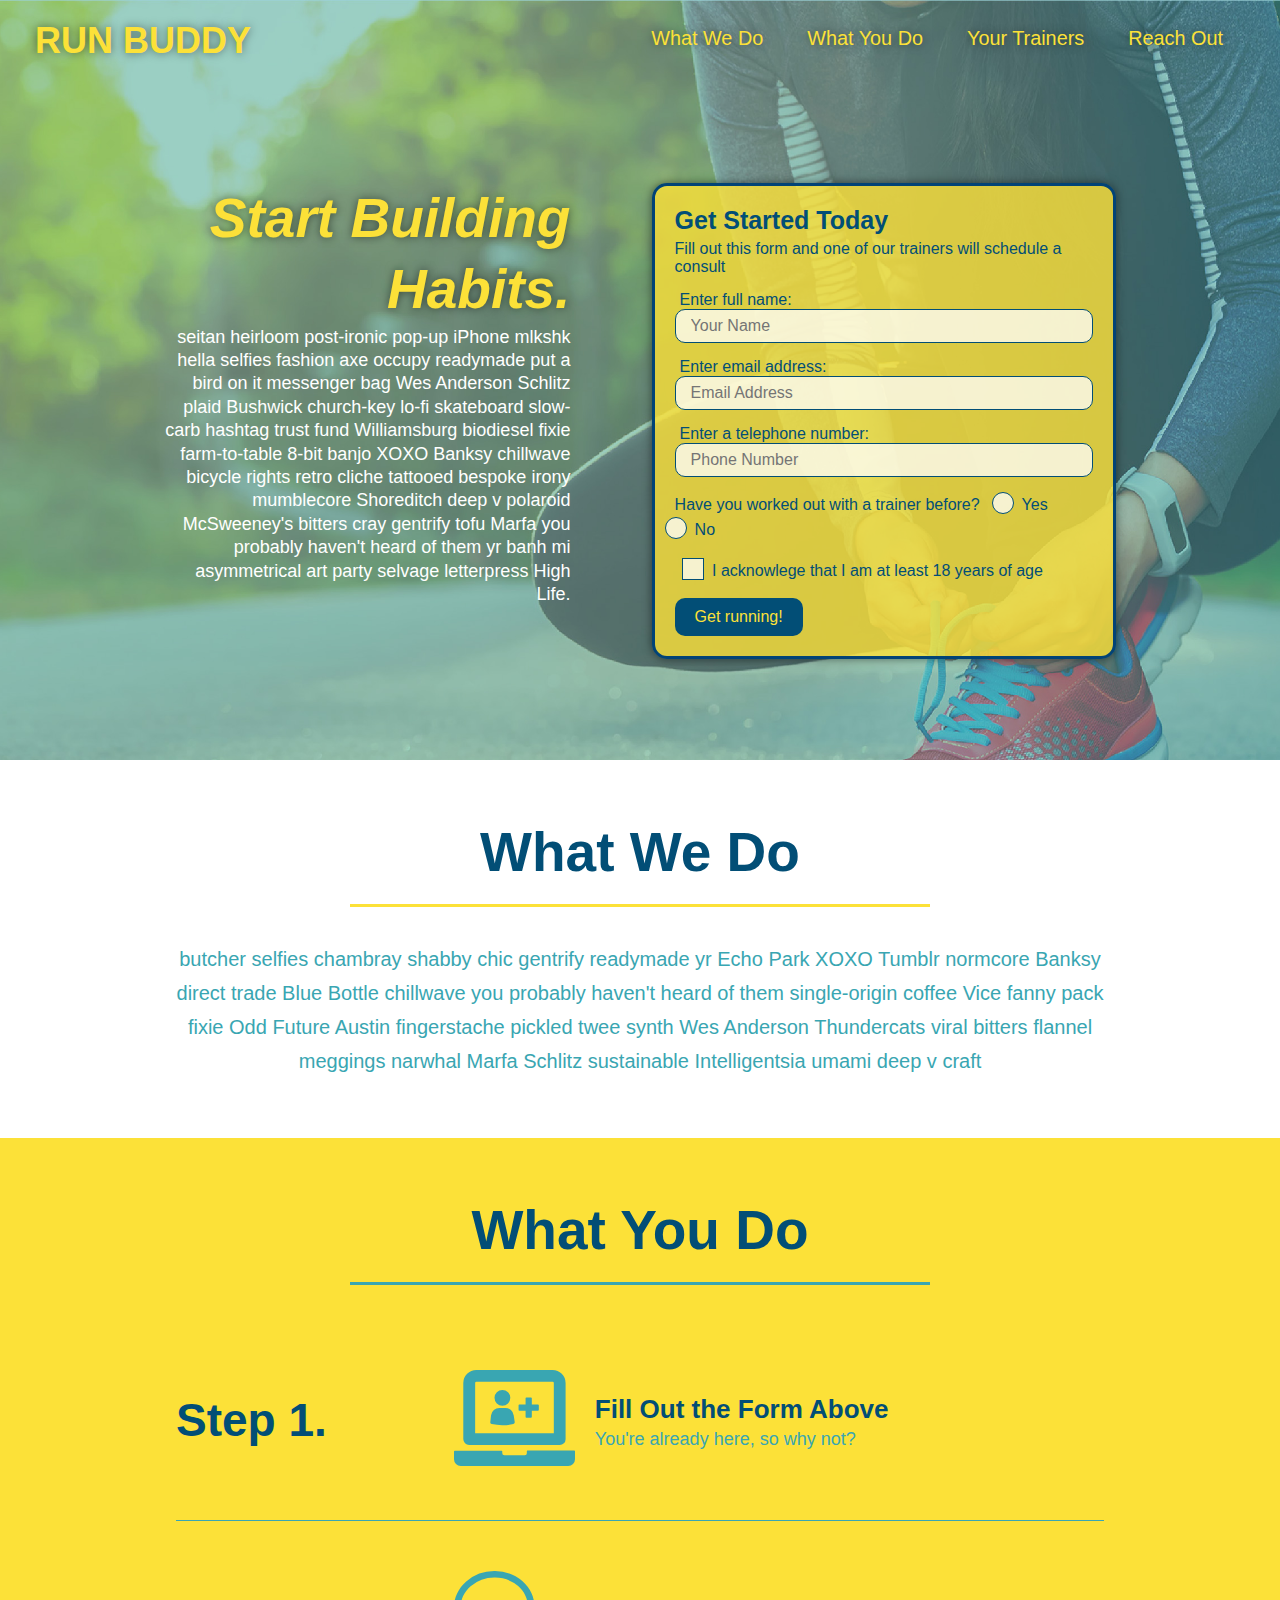
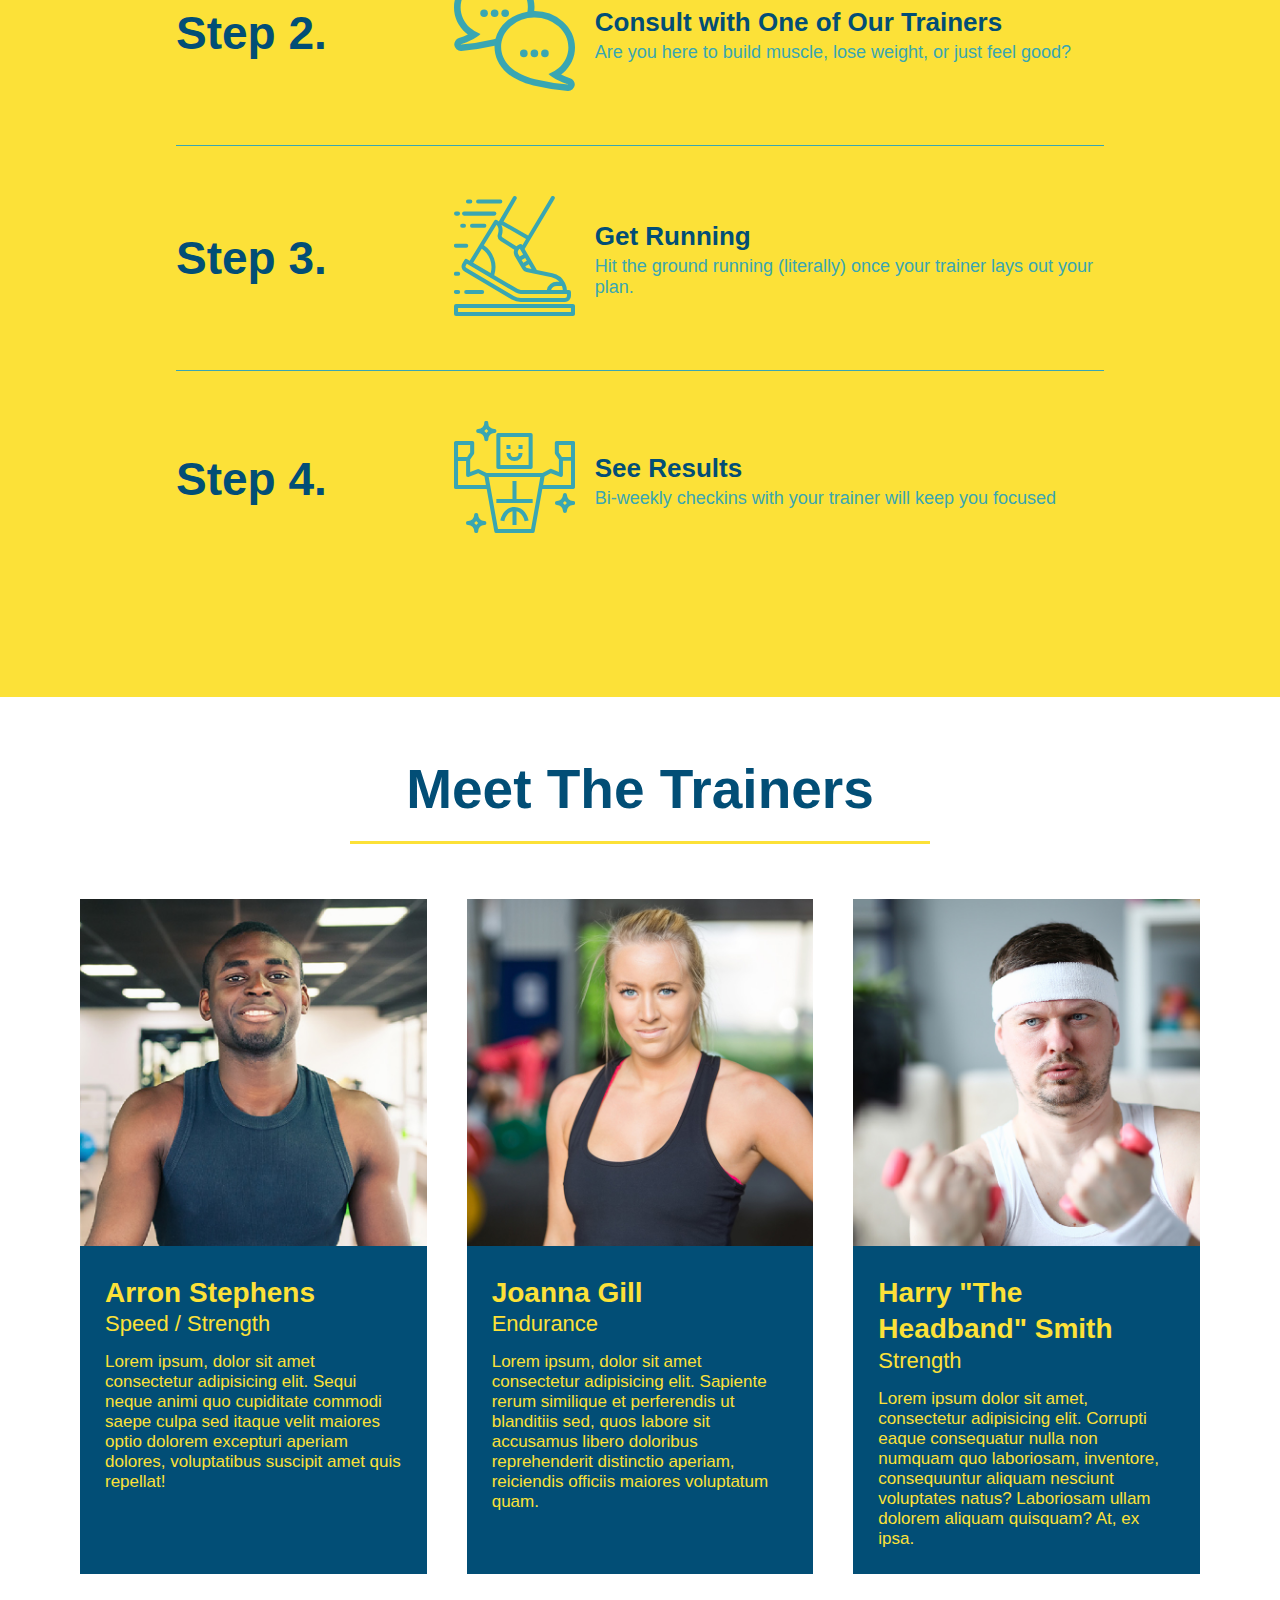
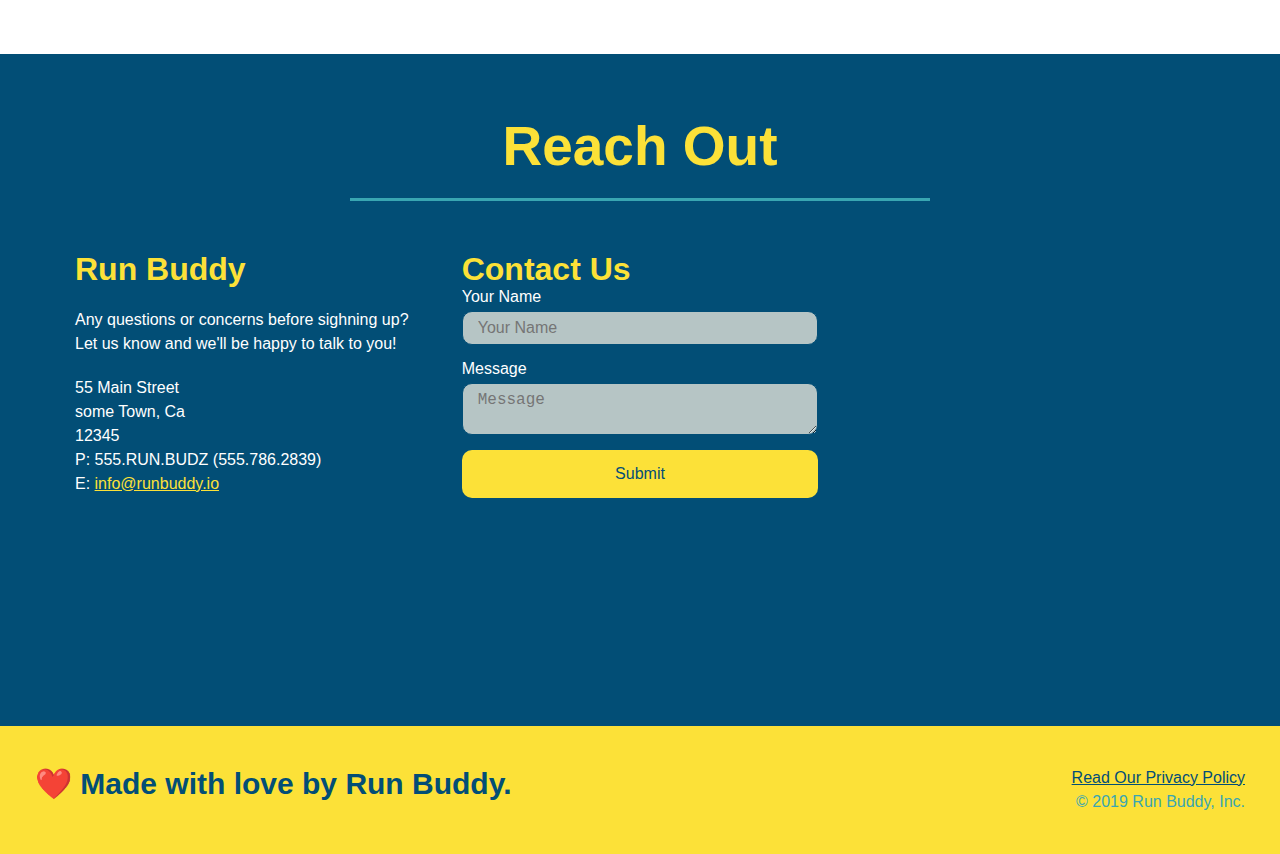
<file: index.html>
<!DOCTYPE html>
<html lang="en">

<head>

    <meta charset="UTF-8" />
    <title>Run Buddy2</title>
    <link rel="stylesheet" href="./assets/css/style.css" />

</head>

<body>
    <header>
        <h1>
            <a href="/">RUN BUDDY</a>
        </h1>

  
        <nav>
            <ul>
                <li>
                    <a href="#what-we-do">What We Do</a>
                </li>
                <li>
                    <a href="#what-you-do">What You Do</a>
                </li>
                <li>
                    <a href="#your-trainers">Your Trainers</a>
                </li>
                <li>
                    <a href="#reach-out">Reach Out</a>
                </li>
            </ul>
        </nav>
    </header>
    

    <!--Hero-->
    <section class="hero">
        
        <div class="hero-cta">
            <h2>Start Building Habits.</h2>
            <p>
              seitan heirloom post-ironic pop-up iPhone mlkshk hella selfies fashion axe occupy readymade put a bird on it messenger bag Wes Anderson Schlitz plaid Bushwick church-key lo-fi skateboard slow-carb hashtag trust fund Williamsburg biodiesel fixie farm-to-table 8-bit banjo XOXO Banksy chillwave bicycle rights retro cliche tattooed bespoke irony mumblecore Shoreditch deep v polaroid McSweeney's bitters cray gentrify tofu Marfa you probably haven't heard of them yr banh mi asymmetrical art party selvage letterpress High Life.
            </p>
        </div>
   
        <div class="hero-form">
            <h3>Get Started Today</h3>
            <p>Fill out this form and one of our trainers will schedule a consult</p>
        

            <form>
                <label for="name"> Enter full name:</label>
                <input type="text" placeholder="Your Name" name="name" id="name" class="form-input"  />
           
                <label for="email"> Enter email address:</label>
                <input type="email" placeholder="Email Address" name="email" id="email" class="form-input"  />
            
                <label for="phone"> Enter a telephone number:</label>
                <input type="tel" placeholder="Phone Number" name="phone" id="phone" class="form-input" />
           
                <p>
                    Have you worked out with a trainer before?
                    <span class="radio-wrapper">
                        <input type="radio" name="trainer-confirm" id="trainer-yes" />
                        <label for="trainer-yes">Yes</label>
                    </span>
                    <span class="radio-wrapper">
                        <input type="radio" name="trainer-confirm" id="trainer-no" />
                        <label for="trainer-no">No</label>
                    </span>
                </p>

                <p>
                    <span class="checkbox-wrapper">
                        <input type="checkbox" name="age-confirm" id="checkbox"/>
                        <label for="checkbox">I acknowlege that I am at least 18 years of age</label>
                    </span>
                </p>

                <button type="submit"> Get running! </button>
            </form>
        </div>
    </section>
 <!--End Hero--> 

 <!--What We Do-->
    <section id="what-we-do" class="intro">
        <div class="flex-row">
            <h2 class="section-title primary-border"> What We Do</h2>
        </div>
        <div class="flex-row">
        <p>
            butcher selfies chambray shabby chic gentrify readymade yr Echo Park XOXO Tumblr normcore Banksy direct trade Blue Bottle chillwave you probably haven't heard of them single-origin coffee Vice fanny pack fixie Odd Future Austin fingerstache pickled twee synth Wes Anderson Thundercats viral bitters flannel meggings narwhal Marfa Schlitz sustainable Intelligentsia umami deep v craft
        </p>
        </div>
    </section> 
<!--What We Do End-->

<!--What You  Do-->
    <section id="what-you-do" class="steps">
        <div class="flex-row">
            <h2 class="section-title secondary-border">What You Do</h2>
        </div>
        <div class="step">
            <h3>Step 1.</h3>
            <div class="step-info">
            <div class="step-img">
                <img src="./assets/images/step-1.svg" alt="" />
            </div>
            <div class="step-text">
                <h4> Fill Out the Form Above</h4>
                <p>You're already here, so why not?</p>
            </div>
            </div>  
        </div>
        <div class="step">
            <h3>Step 2.</h3>
            <div class="step-info">
                <div class="step-img">
                    <img src="./assets/images/step-2.svg" alt="" />
                </div>
                <div class="step-text">
                    <h4>Consult with One of Our Trainers</h4>
                    <p>Are you here to build muscle, lose weight, or just feel good?</p>
                </div>
            </div>
        </div>
        <div class="step">
            <h3>Step 3.</h3>
            <div class="step-info">
                <div class="step-img">
                    <img src="./assets/images/step-3.svg" alt="" />  
                 </div>
                <div class="step-text">
                    <h4>Get Running</h4>
                    <p>Hit the ground running (literally) once your trainer lays out your plan.</p>
                </div>
            </div>
        </div>
        <div class="step">
            <h3>Step 4.</h3>
            <div class="step-info">
                <div class="step-img">
                    <img src="./assets/images/step-4.svg" alt="" />
                </div>
                <div class="step-text">
                    <h4>See Results</h4>
                    <p>Bi-weekly checkins with your trainer will keep you focused</p>
                </div>
            </div> 
        </div>
     </div>
    </section>
    <!--what We Do End-->

    <!--Trainers-->
    <section id="your-trainers" >
        <div class="flex-row">
            <h2 class="section-title primary-border">Meet The Trainers</h2>
        </div>
        <div class="trainers">
            <article class="trainer">
            <img src="./assets/images/trainer-1.jpg" alt="Arron Stephens in his workout clothes, ready to pump iron" />
            <div class="trainer-bio">
                <h3>Arron Stephens</h3>
                <h4>Speed / Strength</h4>
                <p>
                Lorem ipsum, dolor sit amet consectetur adipisicing elit. Sequi neque animi quo cupiditate commodi saepe culpa
                sed
                itaque velit maiores optio dolorem excepturi aperiam dolores, voluptatibus suscipit amet quis repellat!
                </p>
            </div>
            </article>

            <article class="trainer">
                <img src="./assets/images/trainer-2.jpg" alt="Joanna Gill cooling off after a workout" />
                <div class="trainer-bio">
                    <h3>Joanna Gill</h3>
                    <h4>Endurance</h4>
                    <p>
                        Lorem ipsum, dolor sit amet consectetur adipisicing elit. Sapiente rerum similique et perferendis ut blanditiis sed, quos labore sit accusamus libero doloribus reprehenderit distinctio aperiam, reiciendis officiis maiores voluptatum quam.
                    </p>
                </div>

            </article>

            <article class="trainer">
                <img src="./assets/images/trainer-3.jpg" alt="Harry Smith wearing a headband and lifting comically small pink weights" />
                <div class="trainer-bio">
                    <h3>Harry "The Headband" Smith</h3>
                    <h4>Strength</h4>
                    <p>
                        Lorem ipsum dolor sit amet, consectetur adipisicing elit. Corrupti eaque consequatur nulla non numquam quo laboriosam, inventore, consequuntur aliquam nesciunt voluptates natus? Laboriosam ullam dolorem aliquam quisquam? At, ex ipsa.
                    </p>
                </div>
            </article>
        </div>
    </section>
    <!--Trainers End-->

    <!--REACH OUT-->
    <section id="reach-out" class="contact">
        <div class="flex-row">
            <h2 class="section-title secondary-border">Reach Out</h2>
        </div>
      <div class="contact-info">
            <div>
                <h3>Run Buddy</h3>
                <p>
                    Any questions or concerns before sighning up?
                    <br />
                    Let us know and we'll be happy to talk to you!
                </p>
                <address>
                    55 Main Street <br/>
                    some Town, Ca <br/>
                    12345<br />
                    P: 555.RUN.BUDZ (555.786.2839)<br/>
                    E: <a href="mailto:info@runbuddy.io">info@runbuddy.io</a>
                </address>
            </div>
            <div class="contact-form">
                <h3>Contact Us</h3>
                <form>

                    <label for="contact-name">Your Name</label>
                    <input type="text" id="contact-name" placeholder="Your Name" />

                    <label for="contact-message">Message</label>
                    <textarea id="contact-message" placeholder="Message"></textarea>

                    <button type="submit">Submit</button>
                </form>
            </div>
                <iframe
                src="https://www.google.com/maps/embed?pb=!1m14!1m12!1m3!1d12182.30520634488!2d-74.0652613!3d40.2407219!2m3!1f0!2f0!3f0!3m2!1i1024!2i768!4f13.1!5e0!3m2!1sen!2sus!4v1561060983193!5m2!1sen!2sus"
                frameborder="0" style="border:0" allowfullscreen>
                </iframe> 
        
      </div>
    </section>
    <!--REACH OUT END-->

 <footer>
    <h2>❤️ Made with love by Run Buddy.</h2>
     <div>
        <a href="./privacy-policy.html">Read Our Privacy Policy</a><br />
        &copy; 2019 Run Buddy, Inc.
     </div>
 </footer>
</body>
</html>
</file>
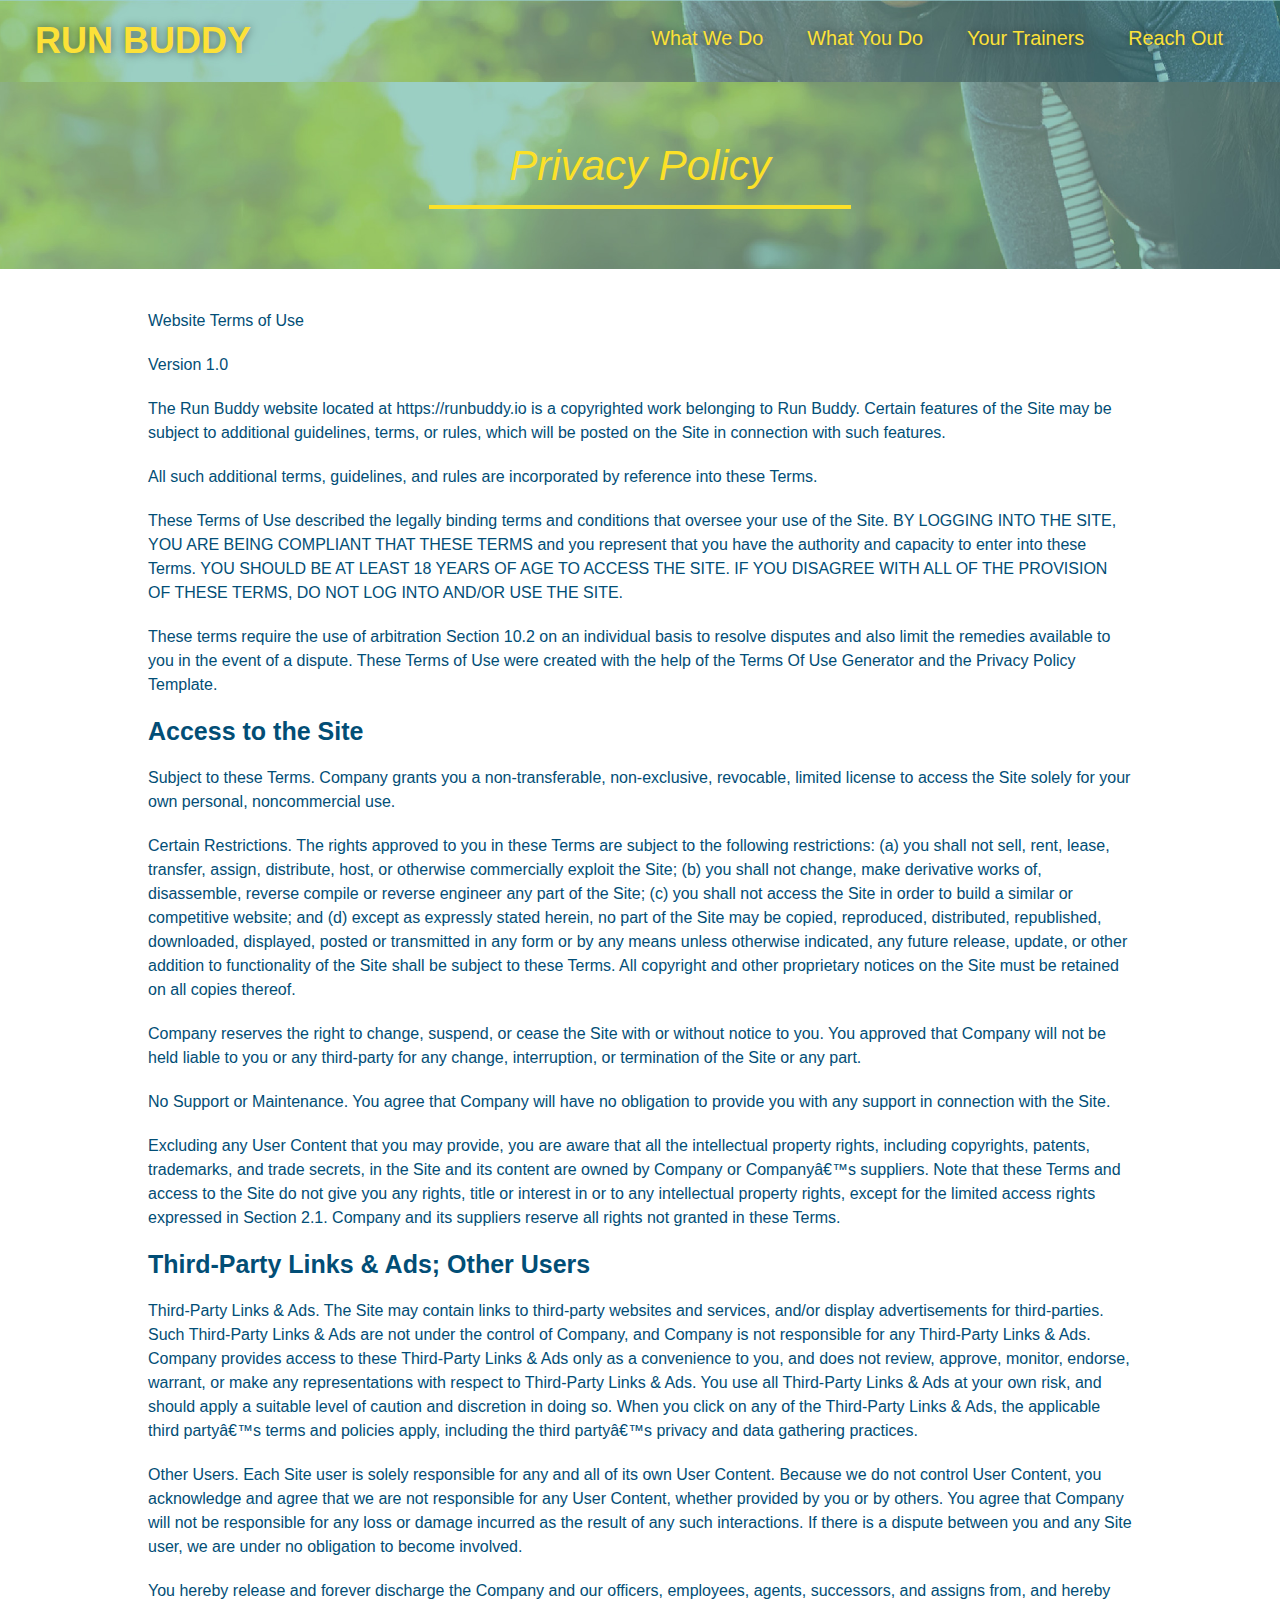
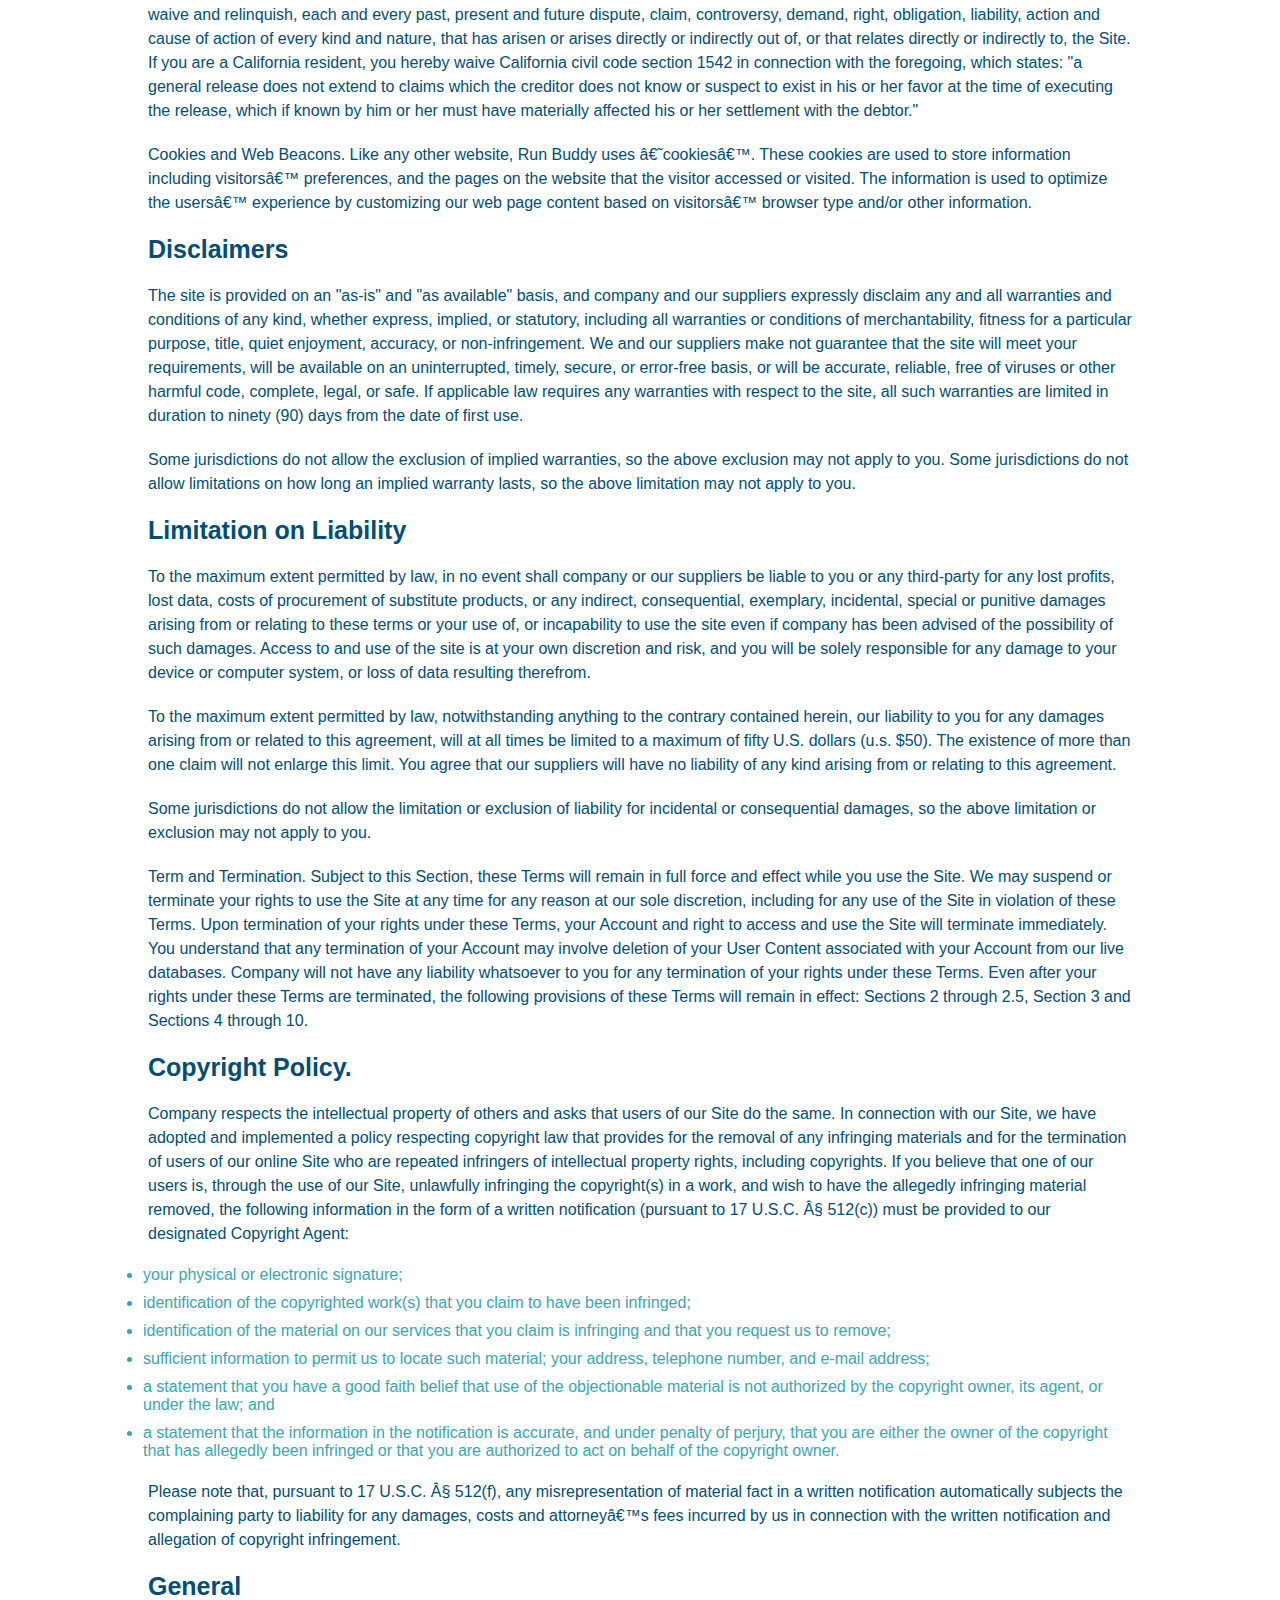
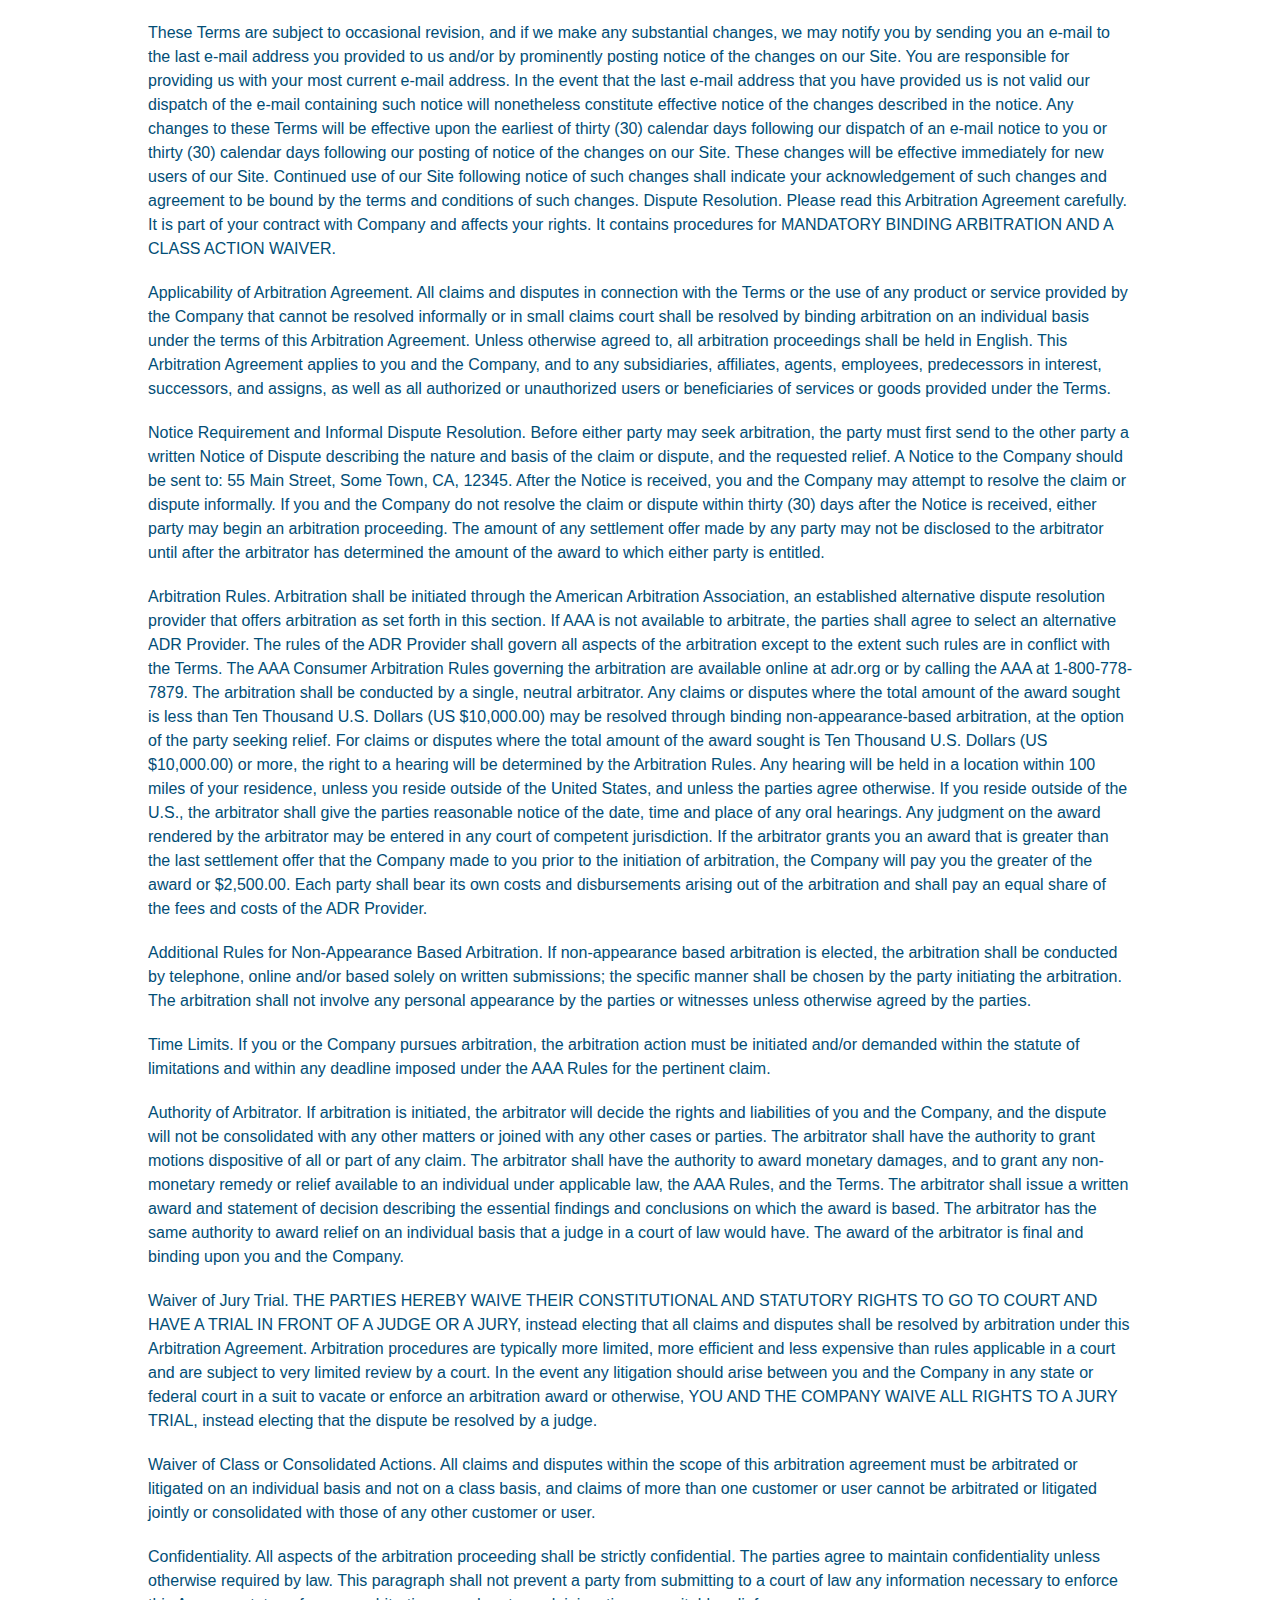
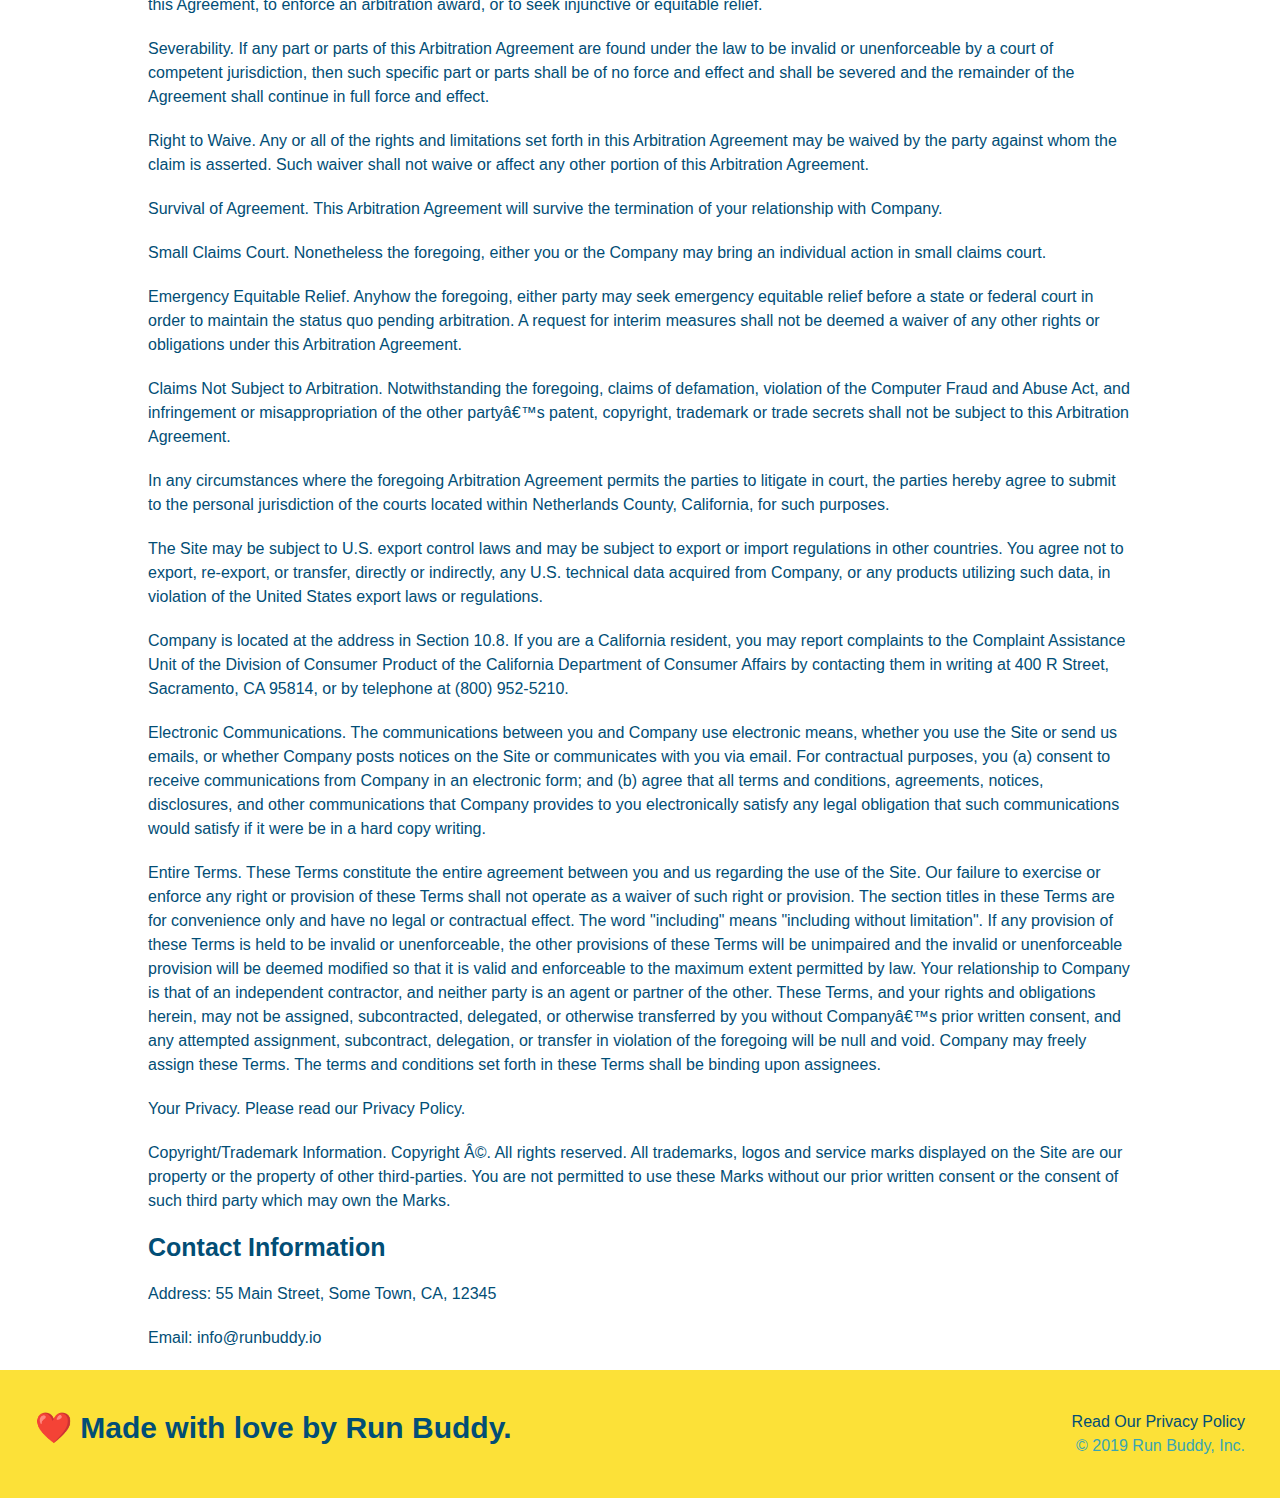
<file: privacy-policy.html>
<!DOCTYPE html>
<html lang="en">
  <head>
    <meta charset="UTF-8" />
    <title>Privacy Policy - Run Buddy</title>
    <link rel="stylesheet" href="./assets/css/style.css">
    <link rel="stylesheet" href="./assets/css/secondary-styles.css">
  </head>
  <body>
    <header>
        <h1>
            <a href="/">RUN BUDDY</a>
        </h1>
        <nav>
            <ul>
                <li>
                    <a href="./index.html#what-we-do">What We Do</a>
                </li>
                <li>
                    <a href="./index.html#what-you-do">What You Do</a>
                </li>
                <li>
                    <a href="./index.html#your-trainers">Your Trainers</a>
                </li>
                <li>
                    <a href="./index.html#reach-out">Reach Out</a>
                </li>
            </ul>
        </nav>
    </header>
    <section class="hero">
        <h2 class="page-title">
            Privacy Policy
        </h2>
    </section>
    <article class="secondary-content">
        <body><p>
            Website Terms of Use
          </p>
    
          <p>
            Version 1.0
          </p>
    
          <p>
            The Run Buddy website located at https://runbuddy.io is a copyrighted work belonging to Run Buddy. Certain
            features of the Site may be subject to additional guidelines, terms, or rules, which will be posted on the Site
            in connection with such features.
          </p>
    
          <p>
            All such additional terms, guidelines, and rules are incorporated by reference into these Terms.
          </p>
    
          <p>
            These Terms of Use described the legally binding terms and conditions that oversee your use of the Site. BY
            LOGGING INTO THE SITE, YOU ARE BEING COMPLIANT THAT THESE TERMS and you represent that you have the authority
            and capacity to enter into these Terms. YOU SHOULD BE AT LEAST 18 YEARS OF AGE TO ACCESS THE SITE. IF YOU
            DISAGREE WITH ALL OF THE PROVISION OF THESE TERMS, DO NOT LOG INTO AND/OR USE THE SITE.
          </p>
    
          <p>
            These terms require the use of arbitration Section 10.2 on an individual basis to resolve disputes and also
            limit the remedies available to you in the event of a dispute. These Terms of Use were created with the help of
            the Terms Of Use Generator and the Privacy Policy Template.
          </p>
    
          <h3>
            Access to the Site
          </h3>
    
          <p>
            Subject to these Terms. Company grants you a non-transferable, non-exclusive, revocable, limited license to
            access the Site solely for your own personal, noncommercial use.
          </p>
    
          <p>
            Certain Restrictions. The rights approved to you in these Terms are subject to the following restrictions: (a)
            you shall not sell, rent, lease, transfer, assign, distribute, host, or otherwise commercially exploit the Site;
            (b) you shall not change, make derivative works of, disassemble, reverse compile or reverse engineer any part of
            the Site; (c) you shall not access the Site in order to build a similar or competitive website; and (d) except
            as expressly stated herein, no part of the Site may be copied, reproduced, distributed, republished, downloaded,
            displayed, posted or transmitted in any form or by any means unless otherwise indicated, any future release,
            update, or other addition to functionality of the Site shall be subject to these Terms. All copyright and other
            proprietary notices on the Site must be retained on all copies thereof.
          </p>
    
          <p>
            Company reserves the right to change, suspend, or cease the Site with or without notice to you. You approved
            that Company will not be held liable to you or any third-party for any change, interruption, or termination of
            the Site or any part.
          </p>
    
          <p>
            No Support or Maintenance. You agree that Company will have no obligation to provide you with any support in
            connection with the Site.
          </p>
    
          <p>
            Excluding any User Content that you may provide, you are aware that all the intellectual property rights,
            including copyrights, patents, trademarks, and trade secrets, in the Site and its content are owned by Company
            or Companyâ€™s suppliers. Note that these Terms and access to the Site do not give you any rights, title or
            interest in or to any intellectual property rights, except for the limited access rights expressed in Section
            2.1. Company and its suppliers reserve all rights not granted in these Terms.
          </p>
    
          <h3>
            Third-Party Links &amp; Ads; Other Users
          </h3>
    
          <p>
            Third-Party Links &amp; Ads. The Site may contain links to third-party websites and services, and/or display
            advertisements for third-parties. Such Third-Party Links &amp; Ads are not under the control of Company, and Company
            is not responsible for any Third-Party Links &amp; Ads. Company provides access to these Third-Party Links &amp; Ads
            only as a convenience to you, and does not review, approve, monitor, endorse, warrant, or make any
            representations with respect to Third-Party Links &amp; Ads. You use all Third-Party Links &amp; Ads at your own risk,
            and should apply a suitable level of caution and discretion in doing so. When you click on any of the
            Third-Party Links &amp; Ads, the applicable third partyâ€™s terms and policies apply, including the third partyâ€™s
            privacy and data gathering practices.
          </p>
    
          <p>
            Other Users. Each Site user is solely responsible for any and all of its own User Content. Because we do not
            control User Content, you acknowledge and agree that we are not responsible for any User Content, whether
            provided by you or by others. You agree that Company will not be responsible for any loss or damage incurred as
            the result of any such interactions. If there is a dispute between you and any Site user, we are under no
            obligation to become involved.
          </p>
    
          <p>
            You hereby release and forever discharge the Company and our officers, employees, agents, successors, and
            assigns from, and hereby waive and relinquish, each and every past, present and future dispute, claim,
            controversy, demand, right, obligation, liability, action and cause of action of every kind and nature, that has
            arisen or arises directly or indirectly out of, or that relates directly or indirectly to, the Site. If you are
            a California resident, you hereby waive California civil code section 1542 in connection with the foregoing,
            which states: "a general release does not extend to claims which the creditor does not know or suspect to exist
            in his or her favor at the time of executing the release, which if known by him or her must have materially
            affected his or her settlement with the debtor."
          </p>
    
          <p>
            Cookies and Web Beacons. Like any other website, Run Buddy uses â€˜cookiesâ€™. These cookies are used to store
            information including visitorsâ€™ preferences, and the pages on the website that the visitor accessed or visited.
            The information is used to optimize the usersâ€™ experience by customizing our web page content based on visitorsâ€™
            browser type and/or other information.
          </p>
    
          <h3>
            Disclaimers
          </h3>
    
          <p>
            The site is provided on an "as-is" and "as available" basis, and company and our suppliers expressly disclaim
            any and all warranties and conditions of any kind, whether express, implied, or statutory, including all
            warranties or conditions of merchantability, fitness for a particular purpose, title, quiet enjoyment, accuracy,
            or non-infringement. We and our suppliers make not guarantee that the site will meet your requirements, will be
            available on an uninterrupted, timely, secure, or error-free basis, or will be accurate, reliable, free of
            viruses or other harmful code, complete, legal, or safe. If applicable law requires any warranties with respect
            to the site, all such warranties are limited in duration to ninety (90) days from the date of first use.
          </p>
    
          <p>
            Some jurisdictions do not allow the exclusion of implied warranties, so the above exclusion may not apply to
            you. Some jurisdictions do not allow limitations on how long an implied warranty lasts, so the above limitation
            may not apply to you.
          </p>
    
          <h3>
            Limitation on Liability
          </h3>
    
          <p>
            To the maximum extent permitted by law, in no event shall company or our suppliers be liable to you or any
            third-party for any lost profits, lost data, costs of procurement of substitute products, or any indirect,
            consequential, exemplary, incidental, special or punitive damages arising from or relating to these terms or
            your use of, or incapability to use the site even if company has been advised of the possibility of such
            damages. Access to and use of the site is at your own discretion and risk, and you will be solely responsible
            for any damage to your device or computer system, or loss of data resulting therefrom.
          </p>
    
          <p>
            To the maximum extent permitted by law, notwithstanding anything to the contrary contained herein, our liability
            to you for any damages arising from or related to this agreement, will at all times be limited to a maximum of
            fifty U.S. dollars (u.s. $50). The existence of more than one claim will not enlarge this limit. You agree that
            our suppliers will have no liability of any kind arising from or relating to this agreement.
          </p>
    
          <p>
            Some jurisdictions do not allow the limitation or exclusion of liability for incidental or consequential
            damages, so the above limitation or exclusion may not apply to you.
          </p>
    
          <p>
            Term and Termination. Subject to this Section, these Terms will remain in full force and effect while you use
            the Site. We may suspend or terminate your rights to use the Site at any time for any reason at our sole
            discretion, including for any use of the Site in violation of these Terms. Upon termination of your rights under
            these Terms, your Account and right to access and use the Site will terminate immediately. You understand that
            any termination of your Account may involve deletion of your User Content associated with your Account from our
            live databases. Company will not have any liability whatsoever to you for any termination of your rights under
            these Terms. Even after your rights under these Terms are terminated, the following provisions of these Terms
            will remain in effect: Sections 2 through 2.5, Section 3 and Sections 4 through 10.
          </p>
    
          <h3>
            Copyright Policy.
          </h3>
    
          <p>
            Company respects the intellectual property of others and asks that users of our Site do the same. In connection
            with our Site, we have adopted and implemented a policy respecting copyright law that provides for the removal
            of any infringing materials and for the termination of users of our online Site who are repeated infringers of
            intellectual property rights, including copyrights. If you believe that one of our users is, through the use of
            our Site, unlawfully infringing the copyright(s) in a work, and wish to have the allegedly infringing material
            removed, the following information in the form of a written notification (pursuant to 17 U.S.C. Â§ 512(c)) must
            be provided to our designated Copyright Agent:
          </p>
    
          <ul>
            <li>
              your physical or electronic signature;
            </li>
            <li>
              identification of the copyrighted work(s) that you claim to have been infringed;
            </li>
            <li>
              identification of the material on our services that you claim is infringing and that you request us to remove;
            </li>
            <li>
              sufficient information to permit us to locate such material; your address, telephone number, and e-mail
              address;
            </li>
            <li>
              a statement that you have a good faith belief that use of the objectionable material is not authorized by the
              copyright owner, its agent, or under the law; and
            </li>
            <li>
              a statement that the information in the notification is accurate, and under penalty of perjury, that you are
              either the owner of the copyright that has allegedly been infringed or that you are authorized to act on
              behalf of the copyright owner.
            </li>
          </ul>
    
          <p>
            Please note that, pursuant to 17 U.S.C. Â§ 512(f), any misrepresentation of material fact in a written
            notification automatically subjects the complaining party to liability for any damages, costs and attorneyâ€™s
            fees incurred by us in connection with the written notification and allegation of copyright infringement.
          </p>
    
          <h3>
            General
          </h3>
    
          <p>
            These Terms are subject to occasional revision, and if we make any substantial changes, we may notify you by
            sending you an e-mail to the last e-mail address you provided to us and/or by prominently posting notice of the
            changes on our Site. You are responsible for providing us with your most current e-mail address. In the event
            that the last e-mail address that you have provided us is not valid our dispatch of the e-mail containing such
            notice will nonetheless constitute effective notice of the changes described in the notice. Any changes to these
            Terms will be effective upon the earliest of thirty (30) calendar days following our dispatch of an e-mail
            notice to you or thirty (30) calendar days following our posting of notice of the changes on our Site. These
            changes will be effective immediately for new users of our Site. Continued use of our Site following notice of
            such changes shall indicate your acknowledgement of such changes and agreement to be bound by the terms and
            conditions of such changes. Dispute Resolution. Please read this Arbitration Agreement carefully. It is part of
            your contract with Company and affects your rights. It contains procedures for MANDATORY BINDING ARBITRATION AND
            A CLASS ACTION WAIVER.
          </p>
    
          <p>
            Applicability of Arbitration Agreement. All claims and disputes in connection with the Terms or the use of any
            product or service provided by the Company that cannot be resolved informally or in small claims court shall be
            resolved by binding arbitration on an individual basis under the terms of this Arbitration Agreement. Unless
            otherwise agreed to, all arbitration proceedings shall be held in English. This Arbitration Agreement applies to
            you and the Company, and to any subsidiaries, affiliates, agents, employees, predecessors in interest,
            successors, and assigns, as well as all authorized or unauthorized users or beneficiaries of services or goods
            provided under the Terms.
          </p>
    
          <p>
            Notice Requirement and Informal Dispute Resolution. Before either party may seek arbitration, the party must
            first send to the other party a written Notice of Dispute describing the nature and basis of the claim or
            dispute, and the requested relief. A Notice to the Company should be sent to: 55 Main Street, Some Town, CA,
            12345. After the Notice is received, you and the Company may attempt to resolve the claim or dispute informally.
            If you and the Company do not resolve the claim or dispute within thirty (30) days after the Notice is received,
            either party may begin an arbitration proceeding. The amount of any settlement offer made by any party may not
            be disclosed to the arbitrator until after the arbitrator has determined the amount of the award to which either
            party is entitled.
          </p>
    
          <p>
            Arbitration Rules. Arbitration shall be initiated through the American Arbitration Association, an established
            alternative dispute resolution provider that offers arbitration as set forth in this section. If AAA is not
            available to arbitrate, the parties shall agree to select an alternative ADR Provider. The rules of the ADR
            Provider shall govern all aspects of the arbitration except to the extent such rules are in conflict with the
            Terms. The AAA Consumer Arbitration Rules governing the arbitration are available online at adr.org or by
            calling the AAA at 1-800-778-7879. The arbitration shall be conducted by a single, neutral arbitrator. Any
            claims or disputes where the total amount of the award sought is less than Ten Thousand U.S. Dollars (US
            $10,000.00) may be resolved through binding non-appearance-based arbitration, at the option of the party seeking
            relief. For claims or disputes where the total amount of the award sought is Ten Thousand U.S. Dollars (US
            $10,000.00) or more, the right to a hearing will be determined by the Arbitration Rules. Any hearing will be
            held in a location within 100 miles of your residence, unless you reside outside of the United States, and
            unless the parties agree otherwise. If you reside outside of the U.S., the arbitrator shall give the parties
            reasonable notice of the date, time and place of any oral hearings. Any judgment on the award rendered by the
            arbitrator may be entered in any court of competent jurisdiction. If the arbitrator grants you an award that is
            greater than the last settlement offer that the Company made to you prior to the initiation of arbitration, the
            Company will pay you the greater of the award or $2,500.00. Each party shall bear its own costs and
            disbursements arising out of the arbitration and shall pay an equal share of the fees and costs of the ADR
            Provider.
          </p>
    
          <p>
            Additional Rules for Non-Appearance Based Arbitration. If non-appearance based arbitration is elected, the
            arbitration shall be conducted by telephone, online and/or based solely on written submissions; the specific
            manner shall be chosen by the party initiating the arbitration. The arbitration shall not involve any personal
            appearance by the parties or witnesses unless otherwise agreed by the parties.
          </p>
    
          <p>
            Time Limits. If you or the Company pursues arbitration, the arbitration action must be initiated and/or demanded
            within the statute of limitations and within any deadline imposed under the AAA Rules for the pertinent claim.
          </p>
    
          <p>
            Authority of Arbitrator. If arbitration is initiated, the arbitrator will decide the rights and liabilities of
            you and the Company, and the dispute will not be consolidated with any other matters or joined with any other
            cases or parties. The arbitrator shall have the authority to grant motions dispositive of all or part of any
            claim. The arbitrator shall have the authority to award monetary damages, and to grant any non-monetary remedy
            or relief available to an individual under applicable law, the AAA Rules, and the Terms. The arbitrator shall
            issue a written award and statement of decision describing the essential findings and conclusions on which the
            award is based. The arbitrator has the same authority to award relief on an individual basis that a judge in a
            court of law would have. The award of the arbitrator is final and binding upon you and the Company.
          </p>
    
          <p>
            Waiver of Jury Trial. THE PARTIES HEREBY WAIVE THEIR CONSTITUTIONAL AND STATUTORY RIGHTS TO GO TO COURT AND HAVE
            A TRIAL IN FRONT OF A JUDGE OR A JURY, instead electing that all claims and disputes shall be resolved by
            arbitration under this Arbitration Agreement. Arbitration procedures are typically more limited, more efficient
            and less expensive than rules applicable in a court and are subject to very limited review by a court. In the
            event any litigation should arise between you and the Company in any state or federal court in a suit to vacate
            or enforce an arbitration award or otherwise, YOU AND THE COMPANY WAIVE ALL RIGHTS TO A JURY TRIAL, instead
            electing that the dispute be resolved by a judge.
          </p>
    
          <p>
            Waiver of Class or Consolidated Actions. All claims and disputes within the scope of this arbitration agreement
            must be arbitrated or litigated on an individual basis and not on a class basis, and claims of more than one
            customer or user cannot be arbitrated or litigated jointly or consolidated with those of any other customer or
            user.
          </p>
    
          <p>
            Confidentiality. All aspects of the arbitration proceeding shall be strictly confidential. The parties agree to
            maintain confidentiality unless otherwise required by law. This paragraph shall not prevent a party from
            submitting to a court of law any information necessary to enforce this Agreement, to enforce an arbitration
            award, or to seek injunctive or equitable relief.
          </p>
    
          <p>
            Severability. If any part or parts of this Arbitration Agreement are found under the law to be invalid or
            unenforceable by a court of competent jurisdiction, then such specific part or parts shall be of no force and
            effect and shall be severed and the remainder of the Agreement shall continue in full force and effect.
          </p>
    
          <p>
            Right to Waive. Any or all of the rights and limitations set forth in this Arbitration Agreement may be waived
            by the party against whom the claim is asserted. Such waiver shall not waive or affect any other portion of this
            Arbitration Agreement.
          </p>
    
          <p>
            Survival of Agreement. This Arbitration Agreement will survive the termination of your relationship with
            Company.
          </p>
    
          <p>
            Small Claims Court. Nonetheless the foregoing, either you or the Company may bring an individual action in small
            claims court.
          </p>
    
          <p>
            Emergency Equitable Relief. Anyhow the foregoing, either party may seek emergency equitable relief before a
            state or federal court in order to maintain the status quo pending arbitration. A request for interim measures
            shall not be deemed a waiver of any other rights or obligations under this Arbitration Agreement.
          </p>
    
          <p>
            Claims Not Subject to Arbitration. Notwithstanding the foregoing, claims of defamation, violation of the
            Computer Fraud and Abuse Act, and infringement or misappropriation of the other partyâ€™s patent, copyright,
            trademark or trade secrets shall not be subject to this Arbitration Agreement.
          </p>
    
          <p>
            In any circumstances where the foregoing Arbitration Agreement permits the parties to litigate in court, the
            parties hereby agree to submit to the personal jurisdiction of the courts located within Netherlands County,
            California, for such purposes.
          </p>
    
          <p>
            The Site may be subject to U.S. export control laws and may be subject to export or import regulations in other
            countries. You agree not to export, re-export, or transfer, directly or indirectly, any U.S. technical data
            acquired from Company, or any products utilizing such data, in violation of the United States export laws or
            regulations.
          </p>
    
          <p>
            Company is located at the address in Section 10.8. If you are a California resident, you may report complaints
            to the Complaint Assistance Unit of the Division of Consumer Product of the California Department of Consumer
            Affairs by contacting them in writing at 400 R Street, Sacramento, CA 95814, or by telephone at (800) 952-5210.
          </p>
    
          <p>
            Electronic Communications. The communications between you and Company use electronic means, whether you use the
            Site or send us emails, or whether Company posts notices on the Site or communicates with you via email. For
            contractual purposes, you (a) consent to receive communications from Company in an electronic form; and (b)
            agree that all terms and conditions, agreements, notices, disclosures, and other communications that Company
            provides to you electronically satisfy any legal obligation that such communications would satisfy if it were be
            in a hard copy writing.
          </p>
    
          <p>
            Entire Terms. These Terms constitute the entire agreement between you and us regarding the use of the Site. Our
            failure to exercise or enforce any right or provision of these Terms shall not operate as a waiver of such right
            or provision. The section titles in these Terms are for convenience only and have no legal or contractual
            effect. The word "including" means "including without limitation". If any provision of these Terms is held to be
            invalid or unenforceable, the other provisions of these Terms will be unimpaired and the invalid or
            unenforceable provision will be deemed modified so that it is valid and enforceable to the maximum extent
            permitted by law. Your relationship to Company is that of an independent contractor, and neither party is an
            agent or partner of the other. These Terms, and your rights and obligations herein, may not be assigned,
            subcontracted, delegated, or otherwise transferred by you without Companyâ€™s prior written consent, and any
            attempted assignment, subcontract, delegation, or transfer in violation of the foregoing will be null and void.
            Company may freely assign these Terms. The terms and conditions set forth in these Terms shall be binding upon
            assignees.
          </p>
    
          <p>
            Your Privacy. Please read our Privacy Policy.
          </p>
    
          <p>
            Copyright/Trademark Information. Copyright Â©. All rights reserved. All trademarks, logos and service marks
            displayed on the Site are our property or the property of other third-parties. You are not permitted to use
            these Marks without our prior written consent or the consent of such third party which may own the Marks.
          </p>
    
          <h3>
            Contact Information
          </h3>
    
          <p>
            Address: 55 Main Street, Some Town, CA, 12345
          </p>
    
          <p>
            Email: info@runbuddy.io
          </p>
    </body>
    </article>
    <footer>
        <h2>❤️ Made with love by Run Buddy.</h2>
         <div>
            <a>Read Our Privacy Policy</a><br />
            &copy; 2019 Run Buddy, Inc.
         </div>
     </footer>
  </body>
</html>
</file>
<file: assets/css/style.css>
/* css comments*/
:root {
    --primary-color:  #fce138;
    --secondary-color: #024e76;
    --tertiary-color: #39a6b2;
}
* {
    margin: 0;
    padding: 0;
    box-sizing: border-box;
}

body {
    font-family: Helvetica, Arial, sans-serif;
    color: var(--tertiary-color);
}

.flex-row{
    display: flex;
}
section {
    padding: 60px;
}
.section-title {
    font-size: 55px;
    color: var(--secondary-color);
    border-bottom: 3px solid;
    padding-bottom: 20px;
    text-align: center;
    margin: 0 auto 35px auto;
    width: 50%;
}
.primary-border {
    border-color: var(--primary-color);
}
.secondary-border {
    border-color: var(--tertiary-color);
}
/* HEADER */
header {
    position: -webkit-sticky;
    position: sticky;
    top: 0;
    background-image: url("../images/hero-bg.jpg");
    background-size: cover;
    background-position: center; 
    background-attachment: fixed;
    background-position: 80%;
    padding: 20px 35px;
    background-color: var(--tertiary-color);
    display:flex;
    justify-content: space-between;
    flex-wrap: wrap;
    z-index: 9999;
}
header h1 {
    color: var(--primary-color);
    font-weight: bold;
    font-size: 36px;
    margin: 0;
    text-shadow: 0 0 10px rgba(0, 0, 0, 0.5);
}
header a {
    text-decoration: none;
    color: var(--primary-color);
}
header nav {
    margin: 7px 0;
}
header nav ul {
    display: flex;
    flex-wrap: wrap;
    justify-content: space-between;
    align-items: center;
    list-style: none;
}
header nav ul li a {
    margin: 0 15px;
    padding: 5px 7px;
    font-weight: lighter;
    font-size: 1.55vw;
    text-shadow: 0 0 10px rgba(0, 0, 0, 0.5);
}
header nav ul li a:hover {
    background: var(--primary-color);
    color: var(--secondary-color);
    border-radius: 8px;
    text-shadow: none;
}
/* HEADER END */
/* HERO STYLES */
.hero {
  background-image: url("../images/hero-bg.jpg");
  background-size: cover;
  background-position: center;  
  background-attachment: fixed;
  background-position: 80%;
  display: flex;
  justify-content: center;
  flex-wrap: wrap;
}
.hero-form {
    color: var(--secondary-color);
    background-color: rgba(252, 225, 56, 0.8);
    width: 40%;
    padding: 20px;
    border: #024376 3px solid;
    margin: 3.5%;
    box-shadow: 0 0 10px rgba(0, 0, 0, 0.5);
    border-radius: 15px;
}
.hero-form h3 {
    font-size: 25px;
    border-radius: 10px;
}
.hero-form p {
    margin: 5px 0 15px 0;
    border-radius: 10px;
}
.hero-form label {
    margin: 0 5px;
    border-radius: 10px;
}
.hero-cta {
    width: 35%;
    text-align: right;
    margin: 3.5%;
    color: #fff;
    font-size: 18px;
    line-height: 1.3;
}
.hero-cta h2 {
    font-style: italic;
    font-size: 55px;
    color:  var(--primary-color);
    text-shadow: 0 0 10px rgba(0, 0, 0, 0.5);
}
.checkbox-wrapper input, .radio-wrapper input {
    opacity: 0;
}
.checkbox-wrapper label, .radio-wrapper label {
    position: relative;
    left: 10px;
    margin: 10px;
    line-height: 1.6;
}
.checkbox-wrapper label::before, .radio-wrapper label::before {
    content: "";
    height: 20px;
    width: 20px;
    background: rgba(255, 255, 255, 0.75);
    border: 1px solid var(--secondary-color);
    position: absolute;
    top: -4px;
    left: -30px;
}
.radio-wrapper label::before {
    border-radius: 50%;
}
.radio-wrapper label::after {
    content: "";
    width: 20px;
    height: 20px;
    border-radius: 50%;
    background: var(--secondary-color);
    position: absolute;
    left: -29px;
    top: -3px;
    background-image: radial-gradient(circle, var(--tertiary-color), var(--secondary-color));
}
.checkbox-wrapper label::after {
    content: "";
    height: 6px;
    width: 14px;
    border-left: 2px solid var(--secondary-color);
    border-bottom: 2px solid var(--secondary-color);
    position: absolute;
    left: -26px;
    top: 1px;
    transform: rotate(-58deg);
  }
.checkbox-wrapper input + label::after, 
.checkbox-wrapper input + label::after, 
.radio-wrapper input + label::after {
  content: none;
}
.checkbox-wrapper input:checked + label::after, 
.radio-wrapper input:checked + label::after {
  content: "";
}
.form-input {
   border: 1px solid var(--secondary-color);
   display: block;
   padding: 7px 15px;
   font-size: 16px;
   color: var(--secondary-color);
   width: 100%;
   margin-bottom: 15px;
   border-radius: 10px;
   background-color: rgba(255, 255, 255, 0.75);
}
.form-input:focus {
    background-color: rgba(255, 255, 255, 1);
    outline:none;
}
.hero-form button {
    color:  var(--primary-color);
    background-color: var(--secondary-color);
    border: none;
    padding: 10px 20px;
    font-size: 16px;
    border-radius: 10px;
}
.hero-form button:hover {
    background-color: var(--tertiary-color);
}
/* HERO STYLES END */



/* WHAT YOU DO */

.intro p {
    margin: 0 auto;
    line-height: 1.7;
    color: var(--tertiary-color);
    width: 80%;
    font-size: 20px; 
    text-align: center;
}
/* WHAT YOU DO STYLE END */

/* WHAT WE DO STYLE */
.steps {
    background:  var(--primary-color);
}
.step {
    margin: 50px auto;
    padding-bottom: 50px;
    width: 80%;
    display: flex;
    flex-wrap: wrap;
    align-items: center;
    justify-content: space-between;
}
.step-info {
    flex: 2 70%;
    display: flex;
    flex-wrap: wrap;
    align-items: center;
}
.step-img {
    flex: 1 12%;
    margin-right: 20px;
}
.step-img img {
    max-width: 100%;
}
.step h3 {
    color: var(--secondary-color);
    font-size: 46px;
    flex: 1 30%;
}
.step-text {
    flex: 12;
}
.step-text p {
    color: var(--tertiary-color);
    font-size: 18px;
}
.step-text h4 {
    font-size: 26px;
    line-height: 1.5;
    color: var(--secondary-color);
}
.step:not(:last-child) {
    border-bottom: 1px solid var(--tertiary-color);
}

/* WHAT WE DO STYLE END */

/* TRAINERS */

.trainers {
    width: 100%;
    margin: 0 auto;
    display: flex;
    flex-wrap: wrap;
    justify-content: space-around;
}
.text-left {
    text-align: left;
}  
.text-right {
    text-align: right;
}
.trainer {
    margin: 20px;
    background: var(--secondary-color);
    color:  var(--primary-color);
    flex: 1;
}
.trainer img {
    width: 100%;
}
.trainer-bio {
    padding: 25px;
}
.trainer-bio h3 {
    font-size: 28px;
    line-height: 1.3;
}
.trainer-bio h4 {
    font-weight: lighter;
    font-size: 22px;
    margin-bottom: 15px;
}  
.trainer-bio p {
    font-size: 17px;
}
/* TRAINERS END */

/* REACH OUT */

.contact {
    background: var(--secondary-color)
}
.contact-info {
    display: flex;
    flex-wrap: wrap;
    justify-content: space-between;
}
.contact-info > * {
    flex: 1;
    margin: 15px;
}
.contact h2 {
    color:  var(--primary-color);
}
.contact-info iframe {
    height: 400px;
}
.contact-info div {
    color: white;
}
.contact-info h3 {
    color:  var(--primary-color);
    font-size: 32px;
} 
.contact-info p , .contact-info address {
    margin: 20px 0;
    line-height: 1.5;
    font-size: 16px;
    font-style: normal;
}
.contact-info a {
    color:  var(--primary-color);
}
.contact-form input , .contact-form textarea {
    border: 1px solid var(--secondary-color);
    display: block;
    padding:  7px 15px;
    font-size: 16px;
    color: var(--secondary-color);
    width: 100%;
    margin-bottom: 15px;
    margin-top: 5px;
    border-radius: 10px;
    background-color: rgba(192, 203, 201, 0.95);
}
.contact-form input:focus , .contact-form textarea:focus {
    background-color: white;
    outline:none
}
.contact-form input:hover , .contact-form textarea:hover {
    background-color: white;
}
.contact-form button {
    width: 100%;
    border: none;
    background:  var(--primary-color);
    color: var(--secondary-color);
    text-align: center;
    padding: 15px 0;
    font-size: 16px;
    border-radius: 10px;
}
.contact-form button:hover {
    color:  var(--primary-color);
    background: var(--tertiary-color);
}
/* REACH OUT END */

/* FOOTER */
footer {
    background-color:  var(--primary-color);
    width: 100%;
    padding: 40px 35px;
    display: flex;
    justify-content: space-between;
    flex-wrap: wrap;
}
footer h2 {
    color: var(--secondary-color);
    font-size: 30px;
    margin: 0;
}
footer div {
    line-height: 1.5;
    text-align: right;
}
footer a {
    color: var(--secondary-color);
}
/* FOOTER END */

/* MEDIA QUERY FOR SMALLER DESKTOP SCREENS AND SMALLER */
@media screen and (max-width: 980px) {
    header {
      padding-bottom: 0;
      justify-content: center;
      position: relative;
    }
  
    header h1 {
      width: 100%;
      text-align: center;
    }
  
    header nav ul {
      margin-top: 20px;
      width: 100%;
      justify-content: center;
    }
  
    header nav ul li a {
      font-size: 20px;
    }
  
    footer h2, footer div {
      text-align: center;
      width: 100%;
    }
  
    .hero-cta, .hero-form {
      width: 100%;
    }
    
    .hero-cta {
      text-align: center;
    }
  
    .section-title {
      width: 80%;
    }
    
    .trainer {
      flex: 0 70%;
    }
    
    .contact-info iframe{
      flex: 1 100%;
    }
  }
  
  /* MEDIA QUERY FOR TABLETS AND SMALLER */
  @media screen and (max-width: 768px) {
    section {
      padding: 30px 15px;
    }
  
    .step h3 {
      flex: 1 100%;
      text-align: center;
    }
  
    .step-info {
      flex: 2 100%;
      text-align: center;
      justify-content: center;
    }
  
    .step-img {
      flex: 0 32%;
      margin-right: 0;
      margin-top: 15px;
      margin-bottom: 15px;
    }
  
    .step-text {
      flex: 100%;  
    }
  
    .trainer-bio h3, .trainer-bio h4 {
      display: block;
    }
  }
  
  /* MEDIA QUERY FOR MOBILE PHONES AND SMALLER */
  @media screen and (max-width: 575px) {
    .hero-form button {
      width: 100%;
    }
  
    .section-title {
      width: 95%;
    }
  
    .intro p {
      width: 100%;
    }
  
    .trainer {
      flex: 0 100%;
    }
  
    .contact-info {
      text-align: center;
    }
  
    .contact-info > * {
      flex: 0 100%;
    }
  
    .contact-form {
      order: 3;
    }
}
</file>
<file: assets/css/secondary-styles.css>
.hero {
    background-position: bottom;
    height: auto;
    text-align: center;
    margin-bottom: 40px;
}
.page-title {
    color: #fce128;
    display: inline-block;
    border-bottom: 4px solid #fce128;
    padding: 0 80px 15px 80px;
    font-size: 42px;
    font-weight: normal;
    font-style: italic;
}

.secondary-content {
    width: 80%;
    margin: auto;
    color: #024e76;
}

.secondary-content h3 {
    font-size: 25px;
    margin: 20px;
}
.secondary-content p {
    font-size: 16px;
    line-height: 1.5;
    margin: 20px;
}
.secondary-content ul {
    margin: 15px;
}
.secondary-content li {
    color: #39a6b2;
    margin: 10px 0;
}
</file>
